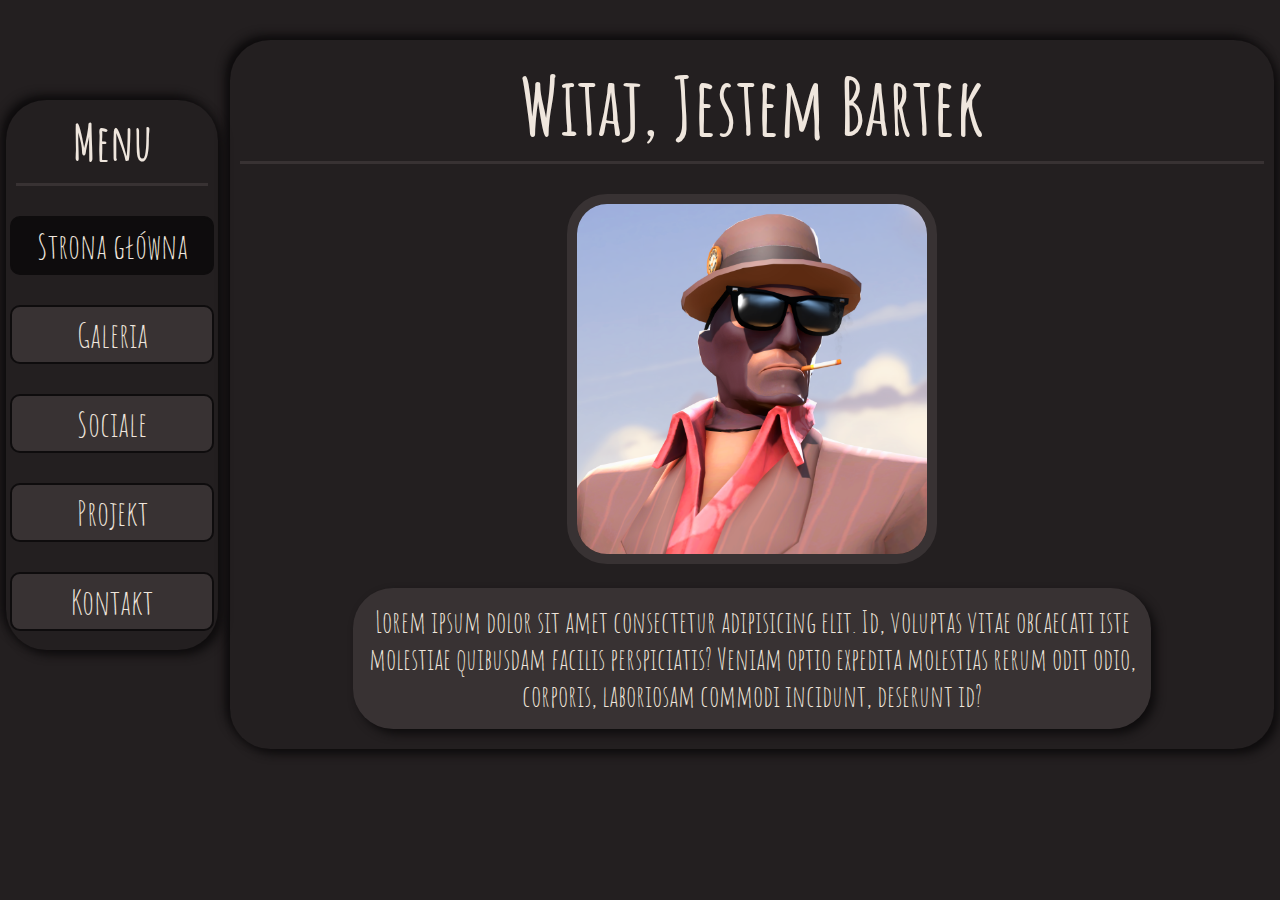
<file: index.html>
<!DOCTYPE html>
<html lang="en">
  <head>
    <meta charset="UTF-8" />
    <meta http-equiv="X-UA-Compatible" content="IE=edge" />
    <meta name="viewport" content="width=device-width, initial-scale=1.0" />
    <title>Strona Główna | Bartłomiej Nowak</title>

    <!-- Styles -->
    <link rel="stylesheet" href="./css/global.css" />
    <link rel="stylesheet" href="./css/menu.css" />
    <link rel="stylesheet" href="./css/style_15.css" />
  </head>
  <body>
    <main>
      <!-- Menu -->
      <div class="menu">
        <div class="menu_header">
          <h1>Menu</h1>
          <a href="javascript:void(0)" class="hamburger" onclick="Menu()">
            <span class="line"></span>
            <span class="line"></span>
            <span class="line"></span>
          </a>
        </div>
        <ul id="links">
          <a href="./index.html"><li class="active">Strona główna</li></a>
          <a href="./gallery.html"><li>Galeria</li></a>
          <a href=""><li>Sociale</li></a>
          <a href="./project.html"><li>Projekt</li></a>
          <a href="./contact.html"><li>Kontakt</li></a>
        </ul>
      </div>
      <div class="container">
        <div class="header"><h1>Witaj, Jestem Bartek</h1></div>
        <div class="box">
          <div class="avatar-box">
            <img src="./images/avatar.webp" alt="Bartek" />
          </div>
          <div class="content">
            Lorem ipsum dolor sit amet consectetur adipisicing elit. Id,
            voluptas vitae obcaecati iste molestiae quibusdam facilis
            perspiciatis? Veniam optio expedita molestias rerum odit odio,
            corporis, laboriosam commodi incidunt, deserunt id?
          </div>
        </div>
      </div>
    </main>

    <script src="./js/menu.js"></script>
  </body>
</html>
</file>
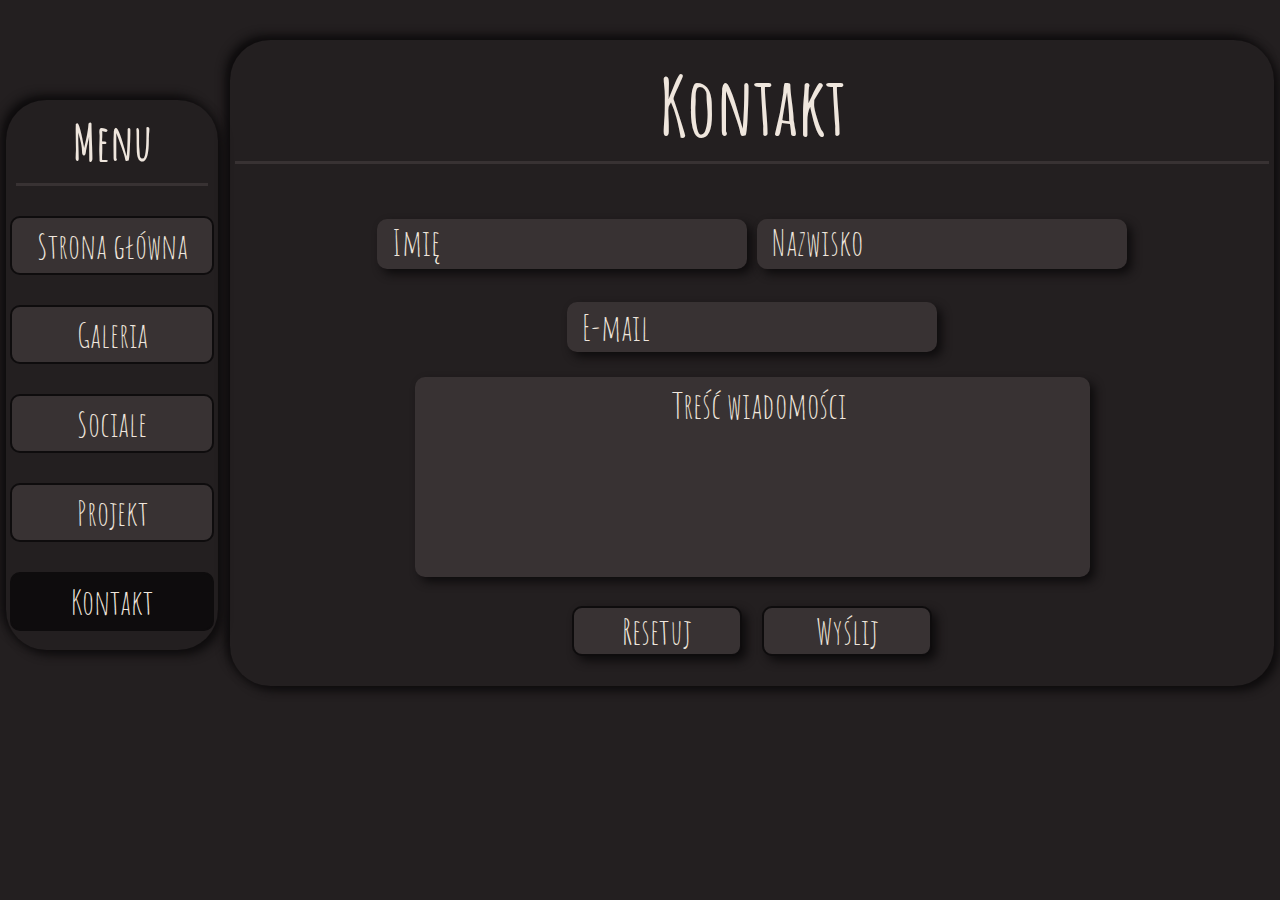
<file: contact.html>
<!DOCTYPE html>
<html lang="en">
  <head>
    <meta charset="UTF-8" />
    <meta http-equiv="X-UA-Compatible" content="IE=edge" />
    <meta name="viewport" content="width=device-width, initial-scale=1.0" />
    <title>Kontakt | Bartłomiej Nowak</title>

    <!-- Styles -->
    <link rel="stylesheet" href="./css/global.css" />
    <link rel="stylesheet" href="./css/menu.css" />
    <link rel="stylesheet" href="./css/contact.css" />
  </head>
  <body>
    <main>
      <!-- Menu -->
      <div class="menu">
        <div class="menu_header">
          <h1>Menu</h1>
          <a href="javascript:void(0)" class="hamburger" onclick="Menu()">
            <span class="line"></span>
            <span class="line"></span>
            <span class="line"></span>
          </a>
        </div>
        <ul id="links">
          <a href="./index.html"><li>Strona główna</li></a>
          <a href="./gallery.html"><li>Galeria</li></a>
          <a href=""><li>Sociale</li></a>
          <a href="./project.html"><li>Projekt</li></a>
          <a href="./contact.html"><li class="active">Kontakt</li></a>
        </ul>
      </div>
      <div class="container">
        <div class="header">
          <h1>Kontakt</h1>
        </div>
        <form
          method="post"
          action="mailto:zdz@szkolenia.plock.pl"
          enctype="text/plain"
          autocomplete="off"
        >
          <div class="names">
            <div>
              <input type="text" name="name" id="name" required />
              <label for="name">
                <span style="transition-delay: 0ms">I</span
                ><span style="transition-delay: 50ms">m</span
                ><span style="transition-delay: 100ms">i</span
                ><span style="transition-delay: 150ms">ę</span>
              </label>
            </div>
            <div>
              <input type="text" name="surname" id="surname" required />
              <label for="surname">
                <span style="transition-delay: 0ms">N</span
                ><span style="transition-delay: 50ms">a</span
                ><span style="transition-delay: 100ms">z</span
                ><span style="transition-delay: 150ms">w</span
                ><span style="transition-delay: 200ms">i</span
                ><span style="transition-delay: 250ms">s</span
                ><span style="transition-delay: 300ms">k</span
                ><span style="transition-delay: 350ms">o</span>
              </label>
            </div>
          </div>
          <div class="email">
            <input type="email" name="email" id="email" required />
            <label for="email"
              ><span style="transition-delay: 0ms">E</span
              ><span style="transition-delay: 50ms">-</span
              ><span style="transition-delay: 100ms">m</span
              ><span style="transition-delay: 150ms">a</span
              ><span style="transition-delay: 200ms">i</span
              ><span style="transition-delay: 250ms">l</span>
            </label>
          </div>
          <div class="content">
            <textarea
              name="content"
              id="content"
              cols="40"
              rows="6"
              required
            ></textarea>
            <label for="content"
              ><span style="transition-delay: 0ms">T</span
              ><span style="transition-delay: 50ms">r</span
              ><span style="transition-delay: 100ms">e</span
              ><span style="transition-delay: 150ms">ś</span
              ><span style="transition-delay: 200ms">ć</span>
              <span style="transition-delay: 250ms">w</span
              ><span style="transition-delay: 300ms">i</span
              ><span style="transition-delay: 350ms">a</span
              ><span style="transition-delay: 400ms">d</span
              ><span style="transition-delay: 450ms">o</span
              ><span style="transition-delay: 500ms">m</span
              ><span style="transition-delay: 550ms">o</span
              ><span style="transition-delay: 600ms">ś</span
              ><span style="transition-delay: 650ms">c</span
              ><span style="transition-delay: 700ms">i</span>
            </label>
          </div>
          <div class="buttons">
            <input type="reset" value="Resetuj" />
            <input type="submit" value="Wyślij" />
          </div>
        </form>
      </div>
    </main>
    <script src="./js/menu.js"></script>
  </body>
</html>
</file>
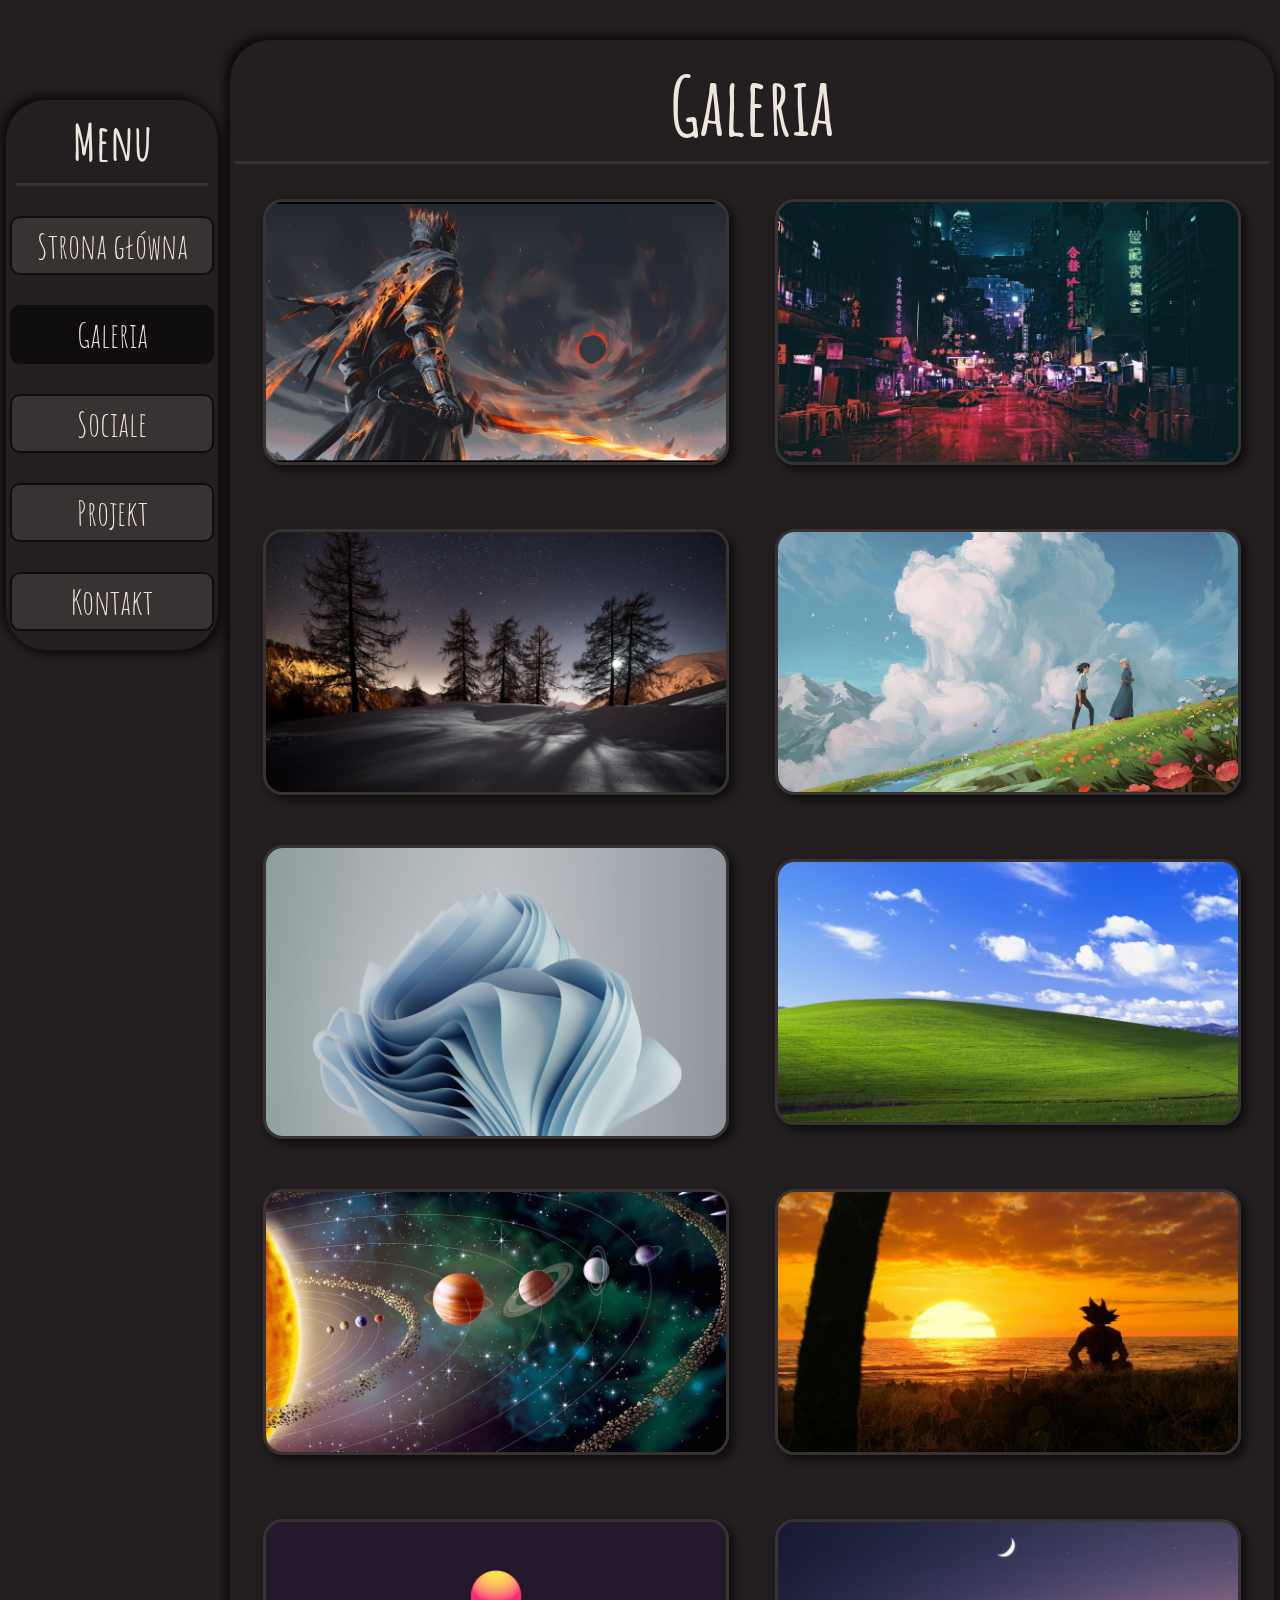
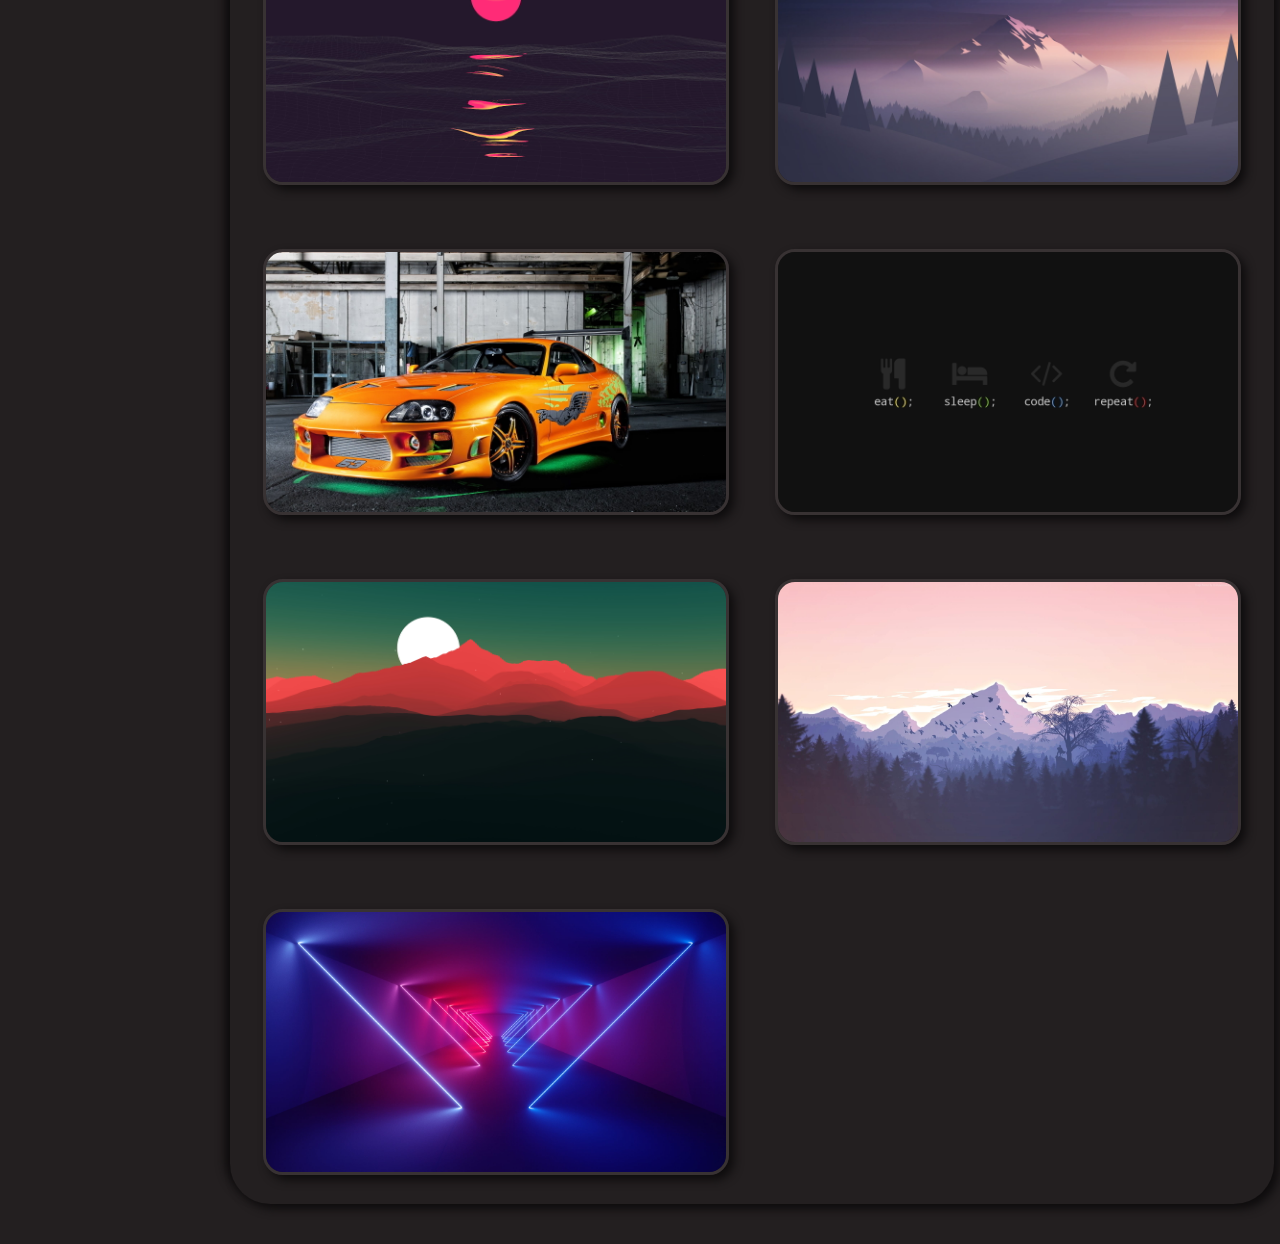
<file: gallery.html>
<!DOCTYPE html>
<html lang="en">
  <head>
    <meta charset="UTF-8" />
    <meta http-equiv="X-UA-Compatible" content="IE=edge" />
    <meta name="viewport" content="width=device-width, initial-scale=1.0" />
    <title>Galeria | Bartłomiej Nowak</title>

    <!-- Styles -->
    <link rel="stylesheet" href="./css/global.css" />
    <link rel="stylesheet" href="./css/menu.css" />
    <link rel="stylesheet" href="./css/gallery.css" />
    <link rel="stylesheet" href="./css/photoswipe.css" />
  </head>
  <body>
    <main>
      <!-- Menu -->
      <div class="menu">
        <div class="menu_header">
          <h1>Menu</h1>
          <a href="javascript:void(0)" class="hamburger" onclick="Menu()">
            <span class="line"></span>
            <span class="line"></span>
            <span class="line"></span>
          </a>
        </div>
        <ul id="links">
          <a href="./index.html"><li>Strona główna</li></a>
          <a href="./gallery.html"><li class="active">Galeria</li></a>
          <a href=""><li>Sociale</li></a>
          <a href="./project.html"><li>Projekt</li></a>
          <a href="./contact.html"><li>Kontakt</li></a>
        </ul>
      </div>
      <div class="container">
        <div class="header">
          <h1>Galeria</h1>
        </div>
        <div class="gallery" id="gallery">
          <div class="photo">
            <a
              href="./images/gallery/1.jpg"
              data-pswp-width="1920"
              data-pswp-height="1080"
              target="_blank"
            >
              <img src="./images/gallery/1.jpg" alt="1" />
            </a>
          </div>
          <div class="photo">
            <a
              href="./images/gallery/2.jpg"
              data-pswp-width="3840"
              data-pswp-height="2160"
              target="_blank"
            >
              <img src="./images/gallery/2.jpg" alt="2" />
            </a>
          </div>
          <div class="photo">
            <a
              href="./images/gallery/3.jpg"
              data-pswp-width="3840"
              data-pswp-height="2160"
              target="_blank"
            >
              <img src="./images/gallery/3.jpg" alt="3" />
            </a>
          </div>
          <div class="photo">
            <a
              href="./images/gallery/4.jpg"
              data-pswp-width="2560"
              data-pswp-height="1440"
              target="_blank"
            >
              <img src="./images/gallery/4.jpg" alt="4" />
            </a>
          </div>
          <div class="photo">
            <a
              href="./images/gallery/5.jpg"
              data-pswp-width="3841"
              data-pswp-height="2400"
              target="_blank"
            >
              <img src="./images/gallery/5.jpg" alt="5" />
            </a>
          </div>
          <div class="photo">
            <a
              href="./images/gallery/6.jpg"
              data-pswp-width="3840"
              data-pswp-height="2160"
              target="_blank"
            >
              <img src="./images/gallery/6.jpg" alt="6" />
            </a>
          </div>
          <div class="photo">
            <a
              href="./images/gallery/7.jpg"
              data-pswp-width="1920"
              data-pswp-height="1080"
              target="_blank"
            >
              <img src="./images/gallery/7.jpg" alt="7" loading="lazy" />
            </a>
          </div>
          <div class="photo">
            <a
              href="./images/gallery/8.jpg"
              data-pswp-width="1920"
              data-pswp-height="1080"
              target="_blank"
            >
              <img src="./images/gallery/8.jpg" alt="8" loading="lazy" />
            </a>
          </div>
          <div class="photo">
            <a
              href="./images/gallery/9.jpg"
              data-pswp-width="1920"
              data-pswp-height="1080"
              target="_blank"
            >
              <img src="./images/gallery/9.jpg" alt="9" loading="lazy" />
            </a>
          </div>
          <div class="photo">
            <a
              href="./images/gallery/10.jpg"
              data-pswp-width="1920"
              data-pswp-height="1080"
              target="_blank"
            >
              <img src="./images/gallery/10.jpg" alt="10" loading="lazy" />
            </a>
          </div>
          <div class="photo">
            <a
              href="./images/gallery/11.jpg"
              data-pswp-width="1920"
              data-pswp-height="1080"
              target="_blank"
            >
              <img src="./images/gallery/11.jpg" alt="11" loading="lazy" />
            </a>
          </div>
          <div class="photo">
            <a
              href="./images/gallery/12.jpg"
              data-pswp-width="1920"
              data-pswp-height="1080"
              target="_blank"
            >
              <img src="./images/gallery/12.jpg" alt="12" loading="lazy" />
            </a>
          </div>
          <div class="photo">
            <a
              href="./images/gallery/13.jpg"
              data-pswp-width="3840"
              data-pswp-height="2160"
              target="_blank"
            >
              <img src="./images/gallery/13.jpg" alt="13" loading="lazy" />
            </a>
          </div>
          <div class="photo">
            <a
              href="./images/gallery/14.jpg"
              data-pswp-width="2560"
              data-pswp-height="1440"
              target="_blank"
            >
              <img src="./images/gallery/14.jpg" alt="14" loading="lazy" />
            </a>
          </div>
          <div class="photo">
            <a
              href="./images/gallery/15.jpg"
              data-pswp-width="2560"
              data-pswp-height="1440"
              target="_blank"
            >
              <img src="./images/gallery/15.jpg" alt="15" loading="lazy" />
            </a>
          </div>
        </div>
      </div>
    </main>
    <script src="./js/menu.js"></script>
    <script type="module">
      import PhotoSwipeLightbox from "./js/photoswipe-lightbox.esm.min.js";
      import PhotoSwipe from "./js/photoswipe.esm.min.js";

      const lightbox = new PhotoSwipeLightbox({
        gallery: "#gallery",
        children: "a",
        pswpModule: PhotoSwipe,
      });

      lightbox.on("uiRegister", function () {
        lightbox.pswp.ui.registerElement({
          name: "download-button",
          order: 8,
          isButton: true,
          tagName: "a",

          // SVG with outline
          html: {
            isCustomSVG: true,
            inner:
              '<path d="M20.5 14.3 17.1 18V10h-2.2v7.9l-3.4-3.6L10 16l6 6.1 6-6.1ZM23 23H9v2h14Z" id="pswp__icn-download"/>',
            outlineID: "pswp__icn-download",
          },
          onInit: (el, pswp) => {
            el.setAttribute("download", "");
            el.setAttribute("target", "_blank");
            el.setAttribute("rel", "noopener");

            pswp.on("change", () => {
              el.href = pswp.currSlide.data.src;
            });
          },
        });
      });

      lightbox.init();
    </script>
  </body>
</html>
</file>
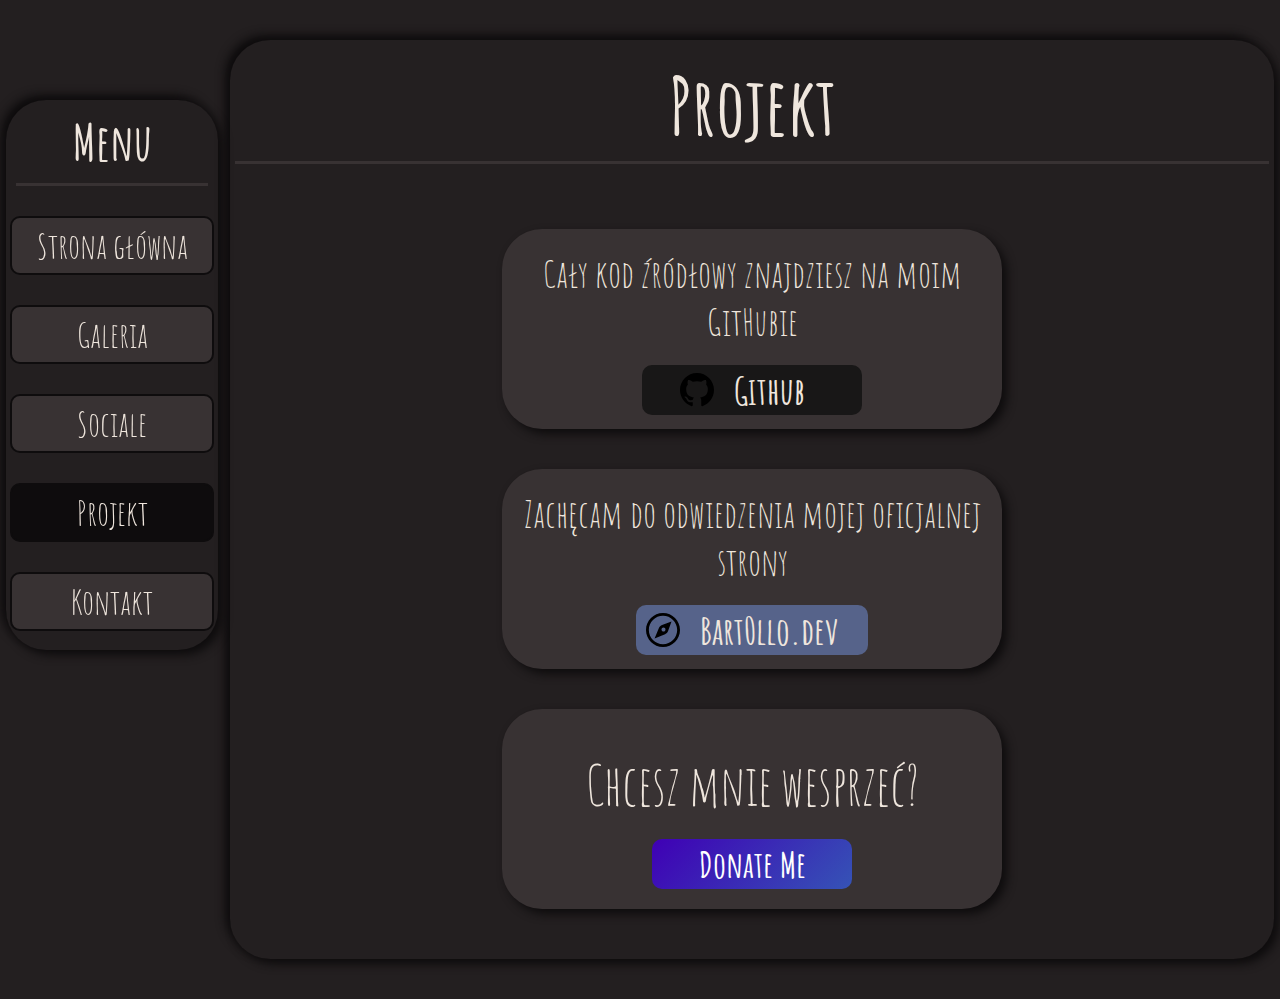
<file: project.html>
<!DOCTYPE html>
<html lang="en">
  <head>
    <meta charset="UTF-8" />
    <meta http-equiv="X-UA-Compatible" content="IE=edge" />
    <meta name="viewport" content="width=device-width, initial-scale=1.0" />
    <title>Projekt | Bartłomiej Nowak</title>

    <!-- Styles -->
    <link rel="stylesheet" href="./css/global.css" />
    <link rel="stylesheet" href="./css/menu.css" />
    <link rel="stylesheet" href="./css/project.css" />
  </head>
  <body>
    <main>
      <!-- Menu -->
      <div class="menu">
        <div class="menu_header">
          <h1>Menu</h1>
          <a href="javascript:void(0)" class="hamburger" onclick="Menu()">
            <span class="line"></span>
            <span class="line"></span>
            <span class="line"></span>
          </a>
        </div>
        <ul id="links">
          <a href="./index.html"><li>Strona główna</li></a>
          <a href="./gallery.html"><li>Galeria</li></a>
          <a href=""><li>Sociale</li></a>
          <a href="./project.html"><li class="active">Projekt</li></a>
          <a href="./contact.html"><li>Kontakt</li></a>
        </ul>
      </div>
      <div class="container">
        <div class="header"><h1>Projekt</h1></div>
        <div class="cards">
          <!-- Card about project on github -->
          <div class="card">
            <p>Cały kod źródłowy znajdziesz na moim GitHubie</p>
            <a
              class="github"
              href="https://github.com/Bart0llo/school-portfolio-project"
              target="_blank"
            >
              <img src="./images/svg/github.svg" alt="Github" />
              <p>Github</p>
            </a>
          </div>
          <!-- Card about my website -->
          <div class="card">
            <p>Zachęcam do odwiedzenia mojej oficjalnej strony</p>
            <a class="website" href="https://bart0llo.dev" target="_blank">
              <img src="./images/svg/website.svg" alt="Website" />
              <p>Bart0llo.dev</p>
            </a>
          </div>
        </div>
        <!-- Card donate me hahah -->
        <div class="donateArea">
          <p>Chcesz mnie wesprzeć?</p>
          <a
            class="donate"
            href="https://www.paypal.com/donate/?hosted_button_id=ZKQ3GQSQCC8FW"
            target="_blank"
          >
            Donate Me
          </a>
        </div>
      </div>
    </main>
    <script src="./js/menu.js"></script>
  </body>
</html>
</file>
<file: css/global.css>
@import url("https://fonts.googleapis.com/css2?family=Amatic+SC:wght@700&family=Pacifico&display=swap");
:root {
  --bg: #231f20;
  --font: #efe6dd;
  --bg-shades: #0e0c0d;
  --primary: #383233;
}
* {
  margin: 0;
  padding: 0;
}
body {
  background-color: var(--bg);
  color: var(--font);
  user-select: none;
  font-family: "Amatic SC", Arial, Helvetica, sans-serif;
}
a {
  text-decoration: none;
  color: inherit;
}
::-webkit-scrollbar {
  width: 8px;
  background-color: var(--bg);
}
::-webkit-scrollbar-thumb {
  background-color: var(--primary);
}
</file>
<file: css/menu.css>
/* Menu */
.menu {
  position: sticky;
  top: 100px;
  padding: 0 10px;
  border-radius: 40px;
  width: 15vw;
  height: 550px;
  box-shadow: 5px 5px 10px var(--bg-shades), -5px -5px 10px var(--bg-shades);
}
.menu .menu_header h1 {
  padding: 10px;
  font-size: 50px;
  border-bottom: 3px solid var(--primary);
}
.menu ul {
  list-style-type: none;
  margin-top: 30px;
  font-size: 35px;
  display: flex;
  align-items: center;
  justify-content: center;
  flex-direction: column;
  gap: 30px;
}
.menu ul li {
  transition: all 0.5s ease-in-out;
  background: var(--primary);
  width: 200px;
  padding: 5px 0;
  border-radius: 10px;
  border: 2px solid var(--bg-shades);
}
.menu ul li:hover {
  transform: scale(0.9);
}
.menu ul li.active {
  background-color: var(--bg-shades);
}

.hamburger {
  display: none;
}

@media only screen and (max-width: 1225px) {
  .menu {
    position: static;
    height: fit-content;
    width: calc(90vw - 50px);
    padding: 20px;
    margin-bottom: 25px;
  }
  .menu ul {
    margin-top: 15px;
    flex-direction: row;
    font-size: 28px;
  }
}

@media only screen and (max-width: 768px) {
  /* Hamburger */
  .hamburger {
    display: flex;
    flex-direction: column;
    justify-content: space-between;
    height: 30px;
    width: 42px;
  }
  .hamburger .line {
    display: block;
    height: 4px;
    width: 100%;
    border-radius: 10px;
    background: var(--font);
  }
  .menu {
    width: 100%;
    display: flex;
    justify-content: center;
    align-items: center;
    flex-direction: column;
    border-radius: 0;
  }
  .menu .menu_header {
    width: 100%;
    display: flex;
    justify-content: space-around;
    align-items: center;
  }
  .menu .menu_header h1 {
    border: none;
    padding: 0;
    font-size: 55px;
  }
  .menu ul {
    display: none;
    flex-direction: column;
    gap: 10px;
    margin-top: 50px;
  }
  .menu ul li {
    width: 70vw;
  }
}
</file>
<file: css/style_15.css>
main {
  display: flex;
  justify-content: space-around;
  text-align: center;
  margin: 40px 0;
}
.container {
  padding: 10px;
  border-radius: 40px;
  width: 80vw;
  box-shadow: 5px 5px 10px var(--bg-shades), -5px -5px 10px var(--bg-shades);
}
.container .header {
  border-bottom: 3px solid var(--primary);
  font-size: 40px;
  padding: 5px;
}
.container .box {
  padding: 10px;
  margin-top: 20px;
  display: flex;
  justify-content: center;
  align-items: center;
  flex-direction: column;
}
.container .avatar-box img {
  border: 10px solid var(--primary);
  border-radius: 40px;
  height: 350px;
}
.container .content {
  border-radius: 40px;
  margin-top: 20px;
  font-size: 30px;
  padding: 15px;
  background-color: var(--primary);
  width: 60vw;
  box-shadow: 5px 5px 10px var(--bg-shades);
}

@media only screen and (max-width: 1225px) {
  main {
    flex-direction: column;
    justify-content: center;
    align-items: center;
    margin: 20px 0;
  }
}

@media only screen and (max-width: 768px) {
  main {
    margin-top: 0;
  }
}

@media only screen and (max-width: 600px) {
  .container .header {
    font-size: 30px;
  }
  .container .avatar-box img {
    height: 250px;
  }
}
</file>
<file: css/contact.css>
main {
  display: flex;
  justify-content: space-around;
  text-align: center;
  margin: 40px 0;
}
.container {
  border-radius: 40px;
  width: 80vw;
  padding: 10px;
  box-shadow: 5px 5px 10px var(--bg-shades), -5px -5px 10px var(--bg-shades);
  display: flex;
  align-items: center;
  flex-direction: column;
}
/* Header */
.container .header {
  border-bottom: 3px solid var(--primary);
  font-size: 40px;
  padding: 5px;
  width: 100%;
}
form {
  margin-top: 50px;
  font-size: 36px;
}
/* Form Name & Surname section */
.names {
  padding: 5px;
  display: flex;
  gap: 10px;
}
.names div {
  display: flex;
  flex-direction: column;
  position: relative;
}
.names label {
  position: absolute;
  left: 15px;
  pointer-events: none;
}
.names label span {
  display: inline-block;
  transition: 0.3s cubic-bezier(0.68, -0.55, 0.265, 1.55);
}
.names input,
.email input {
  /* And email form */
  background: var(--primary);
  color: var(--font);
  box-shadow: 5px 5px 10px var(--bg-shades);
  border-radius: 10px;
  padding: 10px;
  border: 0;
  width: 350px;
  height: 30px;
  font-size: 80%;
}
.names input:focus,
.names input:valid {
  outline: 0;
}
.names input:focus + label span,
.names input:valid + label span {
  transform: translateY(-50px);
}

/* Form email */
.email {
  position: relative;
  margin: 25px 0;
}
.email label {
  position: absolute;
  pointer-events: none;
  top: 5px;
  left: 210px;
}
.email label span {
  display: inline-block;
  transition: 0.3s cubic-bezier(0.68, -0.55, 0.265, 1.55);
}
.email input:focus,
.email input:valid {
  outline: 0;
}
.email input:focus + label span,
.email input:valid + label span {
  transform: translateX(-95px);
}

/* Content form */
.content {
  position: relative;
}
.content textarea {
  resize: none;
  padding: 10px;
  font-size: 26px;
  background: var(--primary);
  color: var(--font);
  border: 0;
  text-align: center;
  box-shadow: 5px 5px 10px var(--bg-shades);
  border-radius: 10px;
  transition: 0.5s cubic-bezier(0.68, -0.55, 0.265, 1.55);
}
.content label {
  position: absolute;
  top: 5px;
  left: 300px;
  pointer-events: none;
}
.content label span {
  display: inline-block;
  transition: 0.3s cubic-bezier(0.68, -0.55, 0.265, 1.55);
}

.content textarea:focus,
.content textarea:valid {
  outline: 0;
  margin-top: 50px;
}

.content textarea:focus + label span,
.content textarea:valid + label span {
  transform: translateY(-10px);
}

/* Buttons */
.buttons {
  margin: 20px 0;
  display: flex;
  justify-content: center;
  gap: 20px;
}
.buttons input {
  cursor: pointer;
  border-radius: 10px;
  border: 2px solid var(--bg-shades);
  background: var(--primary);
  color: var(--font);
  box-shadow: 5px 5px 10px var(--bg-shades);
  font-size: 100%;
  font-family: "Amatic SC", Arial, Helvetica, sans-serif;
  width: 170px;
  height: 50px;
  transition: all 0.5s ease-in-out;
}
.buttons input:hover {
  transform: scale(1.08);
  background-color: var(--bg-shades);
}

@media only screen and (max-width: 1225px) {
  main {
    flex-direction: column;
    justify-content: center;
    align-items: center;
  }
}
@media only screen and (max-width: 928px) {
  form {
    display: flex;
    flex-direction: column;
    justify-content: center;
    align-items: center;
    margin-top: 10px;
  }
  /* Name and surname */
  .names {
    flex-direction: column;
  }
  .names input,
  .email input,
  .content textarea {
    text-align: center;
    width: 70vw;
    transition: 0.5s cubic-bezier(0.68, -0.55, 0.265, 1.55);
  }
  .names label,
  .email label,
  .content label {
    left: 50%;
    transform: translateX(-50%);
  }
  .content label {
    font-size: 26px;
  }
  .names input:focus,
  .names input:valid,
  .email input:focus,
  .email input:valid {
    margin-top: 40px;
  }
  .names input:focus + label span,
  .names input:valid + label span,
  .email input:focus + label span,
  .email input:valid + label span {
    transform: translateY(-10px);
  }
  /* Email */
  .email {
    margin: 0;
    margin-bottom: 10px;
  }
}

@media only screen and (max-width: 768px) {
  main {
    margin-top: 0;
  }
}

@media only screen and (max-width: 446px) {
  .buttons {
    margin: 10px;
    gap: 10px;
    flex-direction: column;
  }
}
</file>
<file: css/gallery.css>
main {
  display: flex;
  justify-content: space-around;
  text-align: center;
  margin: 40px 0;
}
.container {
  border-radius: 40px;
  width: 80vw;
  padding: 10px;
  box-shadow: 5px 5px 10px var(--bg-shades), -5px -5px 10px var(--bg-shades);
  display: flex;
  align-items: center;
  flex-direction: column;
}
/* Header */
.container .header {
  border-bottom: 3px solid var(--primary);
  font-size: 40px;
  padding: 5px;
  width: 100%;
}

/* Photo galery */
.gallery {
  margin-top: 20px;
  display: grid;
  grid-template-columns: repeat(3, 400px);
  grid-template-rows: repeat(5, 250px);
  grid-row-gap: 30px;
  justify-content: center;
  align-items: center;
}
.photo img {
  width: 90%;
  height: 100%;
  border-radius: 20px;
  border: 3px solid var(--primary);
  box-shadow: 5px 5px 10px var(--bg-shades);
  transition: all 0.8s;
}
.photo img:hover {
  scale: 1.05;
}

@media only screen and (max-width: 1440px) {
  .gallery {
    grid-template-columns: repeat(2, 50%);
    grid-template-rows: repeat(8, 300px);
  }
}
@media only screen and (max-width: 1225px) {
  main {
    flex-direction: column;
    justify-content: center;
    align-items: center;
  }
}
@media only screen and (max-width: 1060px) {
  .gallery {
    grid-template-columns: repeat(1, 90%);
    grid-template-rows: none;
  }
}

@media only screen and (max-width: 768px) {
  main {
    margin-top: 0;
  }
}
</file>
<file: css/photoswipe.css>
/*! PhotoSwipe main CSS by Dmytro Semenov | photoswipe.com */

.pswp {
  --pswp-bg: #000;
  --pswp-placeholder-bg: #222;

  --pswp-root-z-index: 100000;

  --pswp-preloader-color: rgba(79, 79, 79, 0.4);
  --pswp-preloader-color-secondary: rgba(255, 255, 255, 0.9);

  /* defined via js:
  --pswp-transition-duration: 333ms; */

  --pswp-icon-color: #fff;
  --pswp-icon-color-secondary: #4f4f4f;
  --pswp-icon-stroke-color: #4f4f4f;
  --pswp-icon-stroke-width: 2px;

  --pswp-error-text-color: var(--pswp-icon-color);
}

/*
	Styles for basic PhotoSwipe (pswp) functionality (sliding area, open/close transitions)
*/

.pswp {
  position: fixed;
  top: 0;
  left: 0;
  width: 100%;
  height: 100%;
  z-index: var(--pswp-root-z-index);
  display: none;
  touch-action: none;
  outline: 0;
  opacity: 0.003;
  contain: layout style size;
  -webkit-tap-highlight-color: rgba(0, 0, 0, 0);
}

/* Prevents focus outline on the root element,
  (it may be focused initially) */
.pswp:focus {
  outline: 0;
}

.pswp * {
  box-sizing: border-box;
}

.pswp img {
  max-width: none;
}

.pswp--open {
  display: block;
}

.pswp,
.pswp__bg {
  transform: translateZ(0);
  will-change: opacity;
}

.pswp__bg {
  opacity: 0.005;
  background: var(--pswp-bg);
}

.pswp,
.pswp__scroll-wrap {
  overflow: hidden;
}

.pswp__scroll-wrap,
.pswp__bg,
.pswp__container,
.pswp__item,
.pswp__content,
.pswp__img,
.pswp__zoom-wrap {
  position: absolute;
  top: 0;
  left: 0;
  width: 100%;
  height: 100%;
}

.pswp__img,
.pswp__zoom-wrap {
  width: auto;
  height: auto;
}

.pswp--click-to-zoom.pswp--zoom-allowed .pswp__img {
  cursor: -webkit-zoom-in;
  cursor: -moz-zoom-in;
  cursor: zoom-in;
}

.pswp--click-to-zoom.pswp--zoomed-in .pswp__img {
  cursor: move;
  cursor: -webkit-grab;
  cursor: -moz-grab;
  cursor: grab;
}

.pswp--click-to-zoom.pswp--zoomed-in .pswp__img:active {
  cursor: -webkit-grabbing;
  cursor: -moz-grabbing;
  cursor: grabbing;
}

/* :active to override grabbing cursor */
.pswp--no-mouse-drag.pswp--zoomed-in .pswp__img,
.pswp--no-mouse-drag.pswp--zoomed-in .pswp__img:active,
.pswp__img {
  cursor: -webkit-zoom-out;
  cursor: -moz-zoom-out;
  cursor: zoom-out;
}

/* Prevent selection and tap highlights */
.pswp__container,
.pswp__img,
.pswp__button,
.pswp__counter {
  -webkit-user-select: none;
  -moz-user-select: none;
  -ms-user-select: none;
  user-select: none;
}

.pswp__item {
  /* z-index for fade transition */
  z-index: 1;
  overflow: hidden;
}

.pswp__hidden {
  display: none !important;
}

/* Allow to click through pswp__content element, but not its children */
.pswp__content {
  pointer-events: none;
}
.pswp__content > * {
  pointer-events: auto;
}

/*

  PhotoSwipe UI

*/

/*
	Error message appears when image is not loaded
	(JS option errorMsg controls markup)
*/
.pswp__error-msg-container {
  display: grid;
}
.pswp__error-msg {
  margin: auto;
  font-size: 1em;
  line-height: 1;
  color: var(--pswp-error-text-color);
}

/*
class pswp__hide-on-close is applied to elements that
should hide (for example fade out) when PhotoSwipe is closed
and show (for example fade in) when PhotoSwipe is opened
 */
.pswp .pswp__hide-on-close {
  opacity: 0.005;
  will-change: opacity;
  transition: opacity var(--pswp-transition-duration)
    cubic-bezier(0.4, 0, 0.22, 1);
  z-index: 10; /* always overlap slide content */
  pointer-events: none; /* hidden elements should not be clickable */
}

/* class pswp--ui-visible is added when opening or closing transition starts */
.pswp--ui-visible .pswp__hide-on-close {
  opacity: 1;
  pointer-events: auto;
}

/* <button> styles, including css reset */
.pswp__button {
  position: relative;
  display: block;
  width: 50px;
  height: 60px;
  padding: 0;
  margin: 0;
  overflow: hidden;
  cursor: pointer;
  background: none;
  border: 0;
  box-shadow: none;
  opacity: 0.85;
  -webkit-appearance: none;
  -webkit-touch-callout: none;
}

.pswp__button:hover,
.pswp__button:active,
.pswp__button:focus {
  transition: none;
  padding: 0;
  background: none;
  border: 0;
  box-shadow: none;
  opacity: 1;
}

.pswp__button:disabled {
  opacity: 0.3;
  cursor: auto;
}

.pswp__icn {
  fill: var(--pswp-icon-color);
  color: var(--pswp-icon-color-secondary);
}

.pswp__icn {
  position: absolute;
  top: 14px;
  left: 9px;
  width: 32px;
  height: 32px;
  overflow: hidden;
  pointer-events: none;
}

.pswp__icn-shadow {
  stroke: var(--pswp-icon-stroke-color);
  stroke-width: var(--pswp-icon-stroke-width);
  fill: none;
}

.pswp__icn:focus {
  outline: 0;
}

/*
	div element that matches size of large image,
	large image loads on top of it,
	used when msrc is not provided
*/
div.pswp__img--placeholder,
.pswp__img--with-bg {
  background: var(--pswp-placeholder-bg);
}

.pswp__top-bar {
  position: absolute;
  left: 0;
  top: 0;
  width: 100%;
  height: 60px;
  display: flex;
  flex-direction: row;
  justify-content: flex-end;
  z-index: 10;

  /* allow events to pass through top bar itself */
  pointer-events: none !important;
}
.pswp__top-bar > * {
  pointer-events: auto;
  /* this makes transition significantly more smooth,
     even though inner elements are not animated */
  will-change: opacity;
}

/*

  Close button

*/
.pswp__button--close {
  margin-right: 6px;
}

/*

  Arrow buttons

*/
.pswp__button--arrow {
  position: absolute;
  top: 0;
  width: 75px;
  height: 100px;
  top: 50%;
  margin-top: -50px;
}

.pswp__button--arrow:disabled {
  display: none;
  cursor: default;
}

.pswp__button--arrow .pswp__icn {
  top: 50%;
  margin-top: -30px;
  width: 60px;
  height: 60px;
  background: none;
  border-radius: 0;
}

.pswp--one-slide .pswp__button--arrow {
  display: none;
}

/* hide arrows on touch screens */
.pswp--touch .pswp__button--arrow {
  visibility: hidden;
}

/* show arrows only after mouse was used */
.pswp--has_mouse .pswp__button--arrow {
  visibility: visible;
}

.pswp__button--arrow--prev {
  right: auto;
  left: 0px;
}

.pswp__button--arrow--next {
  right: 0px;
}
.pswp__button--arrow--next .pswp__icn {
  left: auto;
  right: 14px;
  /* flip horizontally */
  transform: scale(-1, 1);
}

/*

  Zoom button

*/
.pswp__button--zoom {
  display: none;
}

.pswp--zoom-allowed .pswp__button--zoom {
  display: block;
}

/* "+" => "-" */
.pswp--zoomed-in .pswp__zoom-icn-bar-v {
  display: none;
}

/*

  Loading indicator

*/
.pswp__preloader {
  position: relative;
  overflow: hidden;
  width: 50px;
  height: 60px;
  margin-right: auto;
}

.pswp__preloader .pswp__icn {
  opacity: 0;
  transition: opacity 0.2s linear;
  animation: pswp-clockwise 600ms linear infinite;
}

.pswp__preloader--active .pswp__icn {
  opacity: 0.85;
}

@keyframes pswp-clockwise {
  0% {
    transform: rotate(0deg);
  }
  100% {
    transform: rotate(360deg);
  }
}

/*

  "1 of 10" counter

*/
.pswp__counter {
  height: 30px;
  margin: 15px 0 0 20px;
  font-size: 14px;
  line-height: 30px;
  color: var(--pswp-icon-color);
  text-shadow: 1px 1px 3px var(--pswp-icon-color-secondary);
  opacity: 0.85;
}

.pswp--one-slide .pswp__counter {
  display: none;
}
</file>
<file: css/project.css>
main {
  display: flex;
  justify-content: space-around;
  text-align: center;
  margin: 40px 0;
}
.container {
  border-radius: 40px;
  width: 80vw;
  padding: 10px;
  box-shadow: 5px 5px 10px var(--bg-shades), -5px -5px 10px var(--bg-shades);

  display: flex;
  align-items: center;
  flex-direction: column;
}
/* Header */
.container .header {
  border-bottom: 3px solid var(--primary);
  font-size: 40px;
  padding: 5px;
  width: 100%;
}

/* Cards */
.cards {
  margin-top: 65px;
  display: flex;
  justify-content: center;
  align-items: center;
  flex-direction: row;
  gap: 100px;
}
.card,
.donateArea {
  background-color: var(--primary);
  width: 500px;
  height: 200px;
  border-radius: 40px;
  box-shadow: 5px 5px 10px var(--bg-shades);
  display: flex;
  flex-direction: column;
  justify-content: flex-start;
  align-items: center;
}
.card p {
  font-size: 38px;
  margin: 20px;
}

.donateArea {
  margin: 40px 0;
  display: flex;
  flex-direction: column;
  justify-content: center;
  align-items: center;
}
.donateArea p {
  font-size: 55px;
  margin: 20px;
}

/* Buttons */

/* Github and Bart0llo.dev buttons */
.card .github {
  background-color: #181717;
}
.card .website {
  background-color: #56638a;
}
.card .github,
.card .website {
  cursor: pointer;
  display: flex;
  align-items: center;
  text-align: center;
  justify-content: center;
  font-weight: 600;
  outline: none;
  border: none;
  color: var(--font);
  min-width: 200px;
  padding: 0 10px;
  height: 50px;
  font-size: 32px;
  border-radius: 10px;
  transition: all 0.5s ease-in-out;
}
.card .github:hover,
.card .website:hover {
  transform: scale(1.05);
}

/* Donate button */
.donate {
  cursor: pointer;
  display: flex;
  justify-content: center;
  align-items: center;
  background: linear-gradient(-45deg, #3f00b5, #9f69fe, #27c8b7, #3f00b5);
  background-size: 800% 400%;
  width: 200px;
  height: 50px;
  border: none;
  border-radius: 10px;
  font-size: 36px;
  font-weight: 700;
  color: white;
  transition: all 0.5s ease-in-out;
  animation: gradient 10s infinite cubic-bezier(0.62, 0.28, 0.23, 0.99) both;
}

.donate:hover {
  animation: gradient 3s infinite;
  transform: scale(1.05);
}

.donate:active {
  animation: gradient 3s infinite;
  transform: scale(0.8);
}

@keyframes gradient {
  0% {
    background-position: 0% 50%;
  }

  50% {
    background-position: 100% 50%;
  }

  100% {
    background-position: 0% 50%;
  }
}

@media only screen and (max-width: 1366px) {
  .cards {
    gap: 40px;
    flex-wrap: wrap;
  }
}
@media only screen and (max-width: 1225px) {
  main {
    flex-direction: column;
    justify-content: center;
    align-items: center;
  }
}
@media only screen and (max-width: 768px) {
  main {
    margin-top: 0;
  }
}
@media only screen and (max-width: 610px) {
  .card,
  .donateArea {
    width: 100%;
    justify-content: center;
  }
  .card p {
    font-size: 7vw;
  }
  .donateArea p {
    font-size: 38px;
  }
}
</file>
